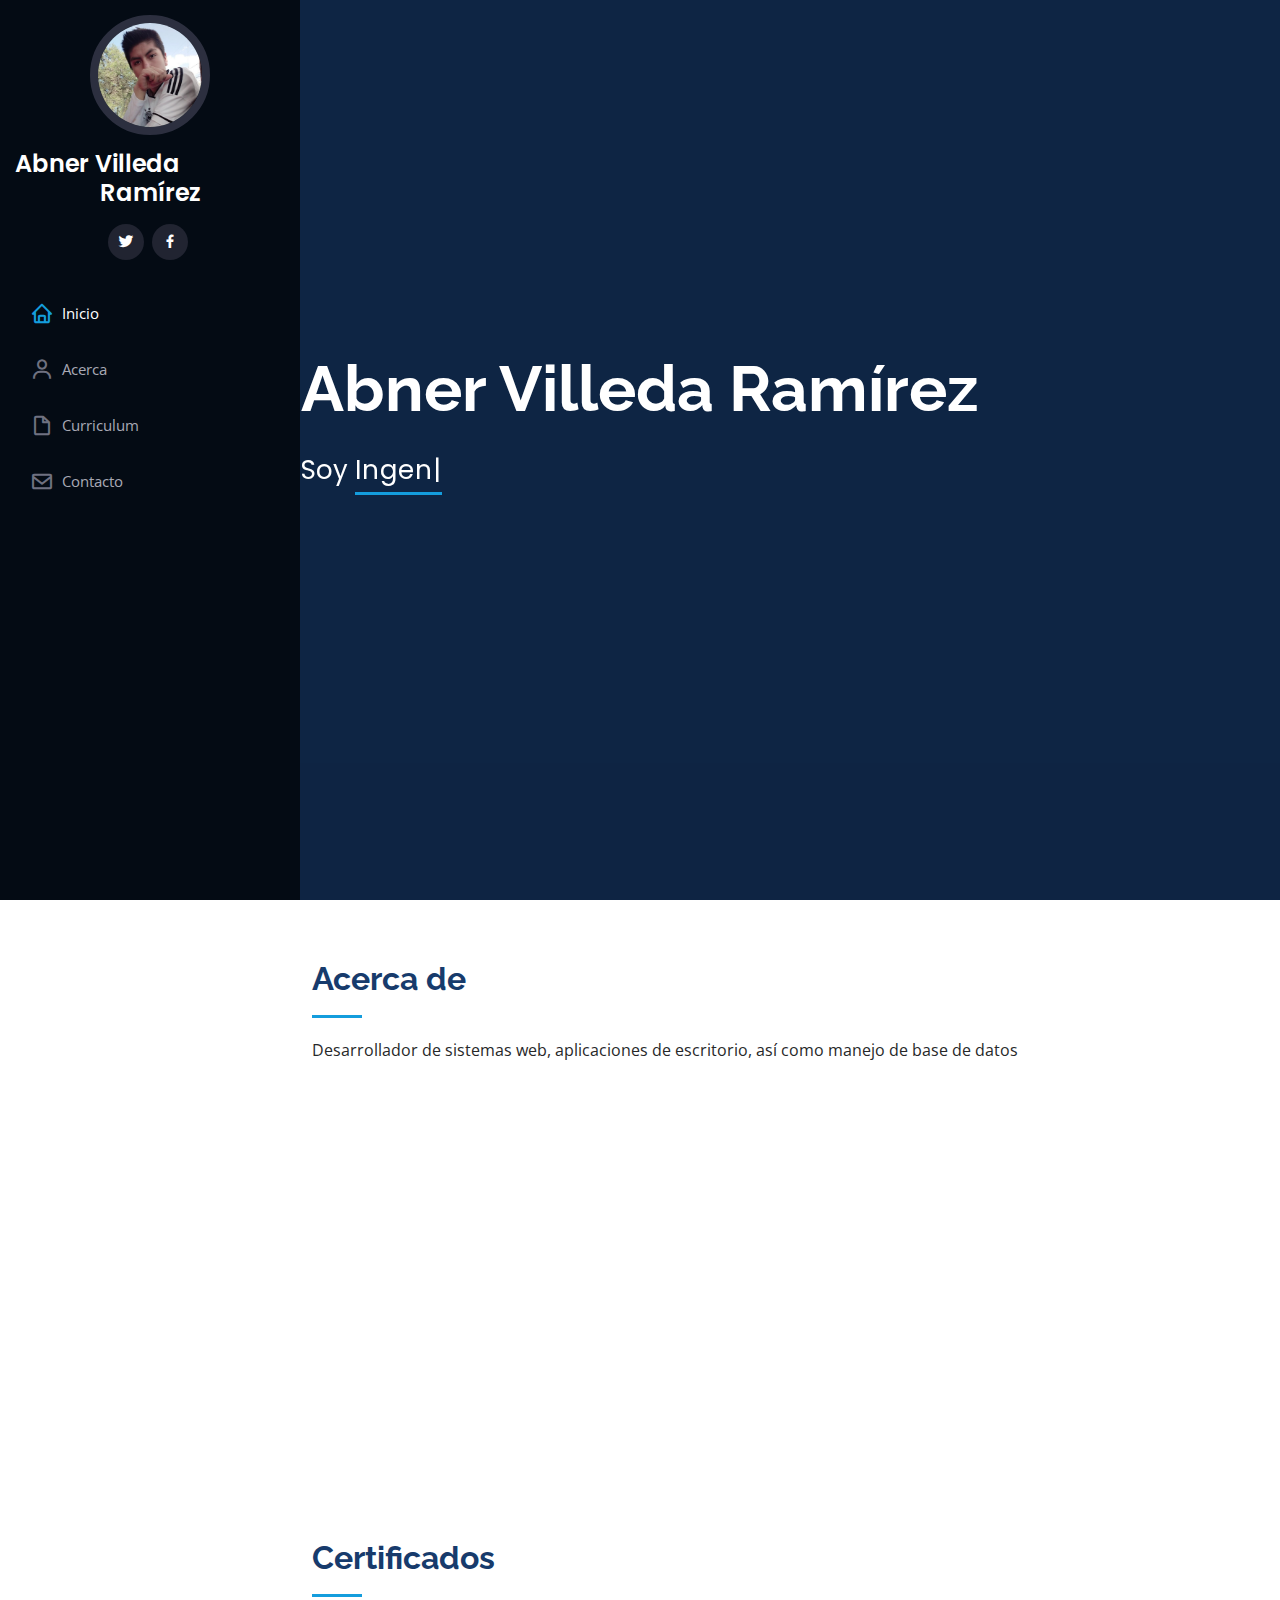
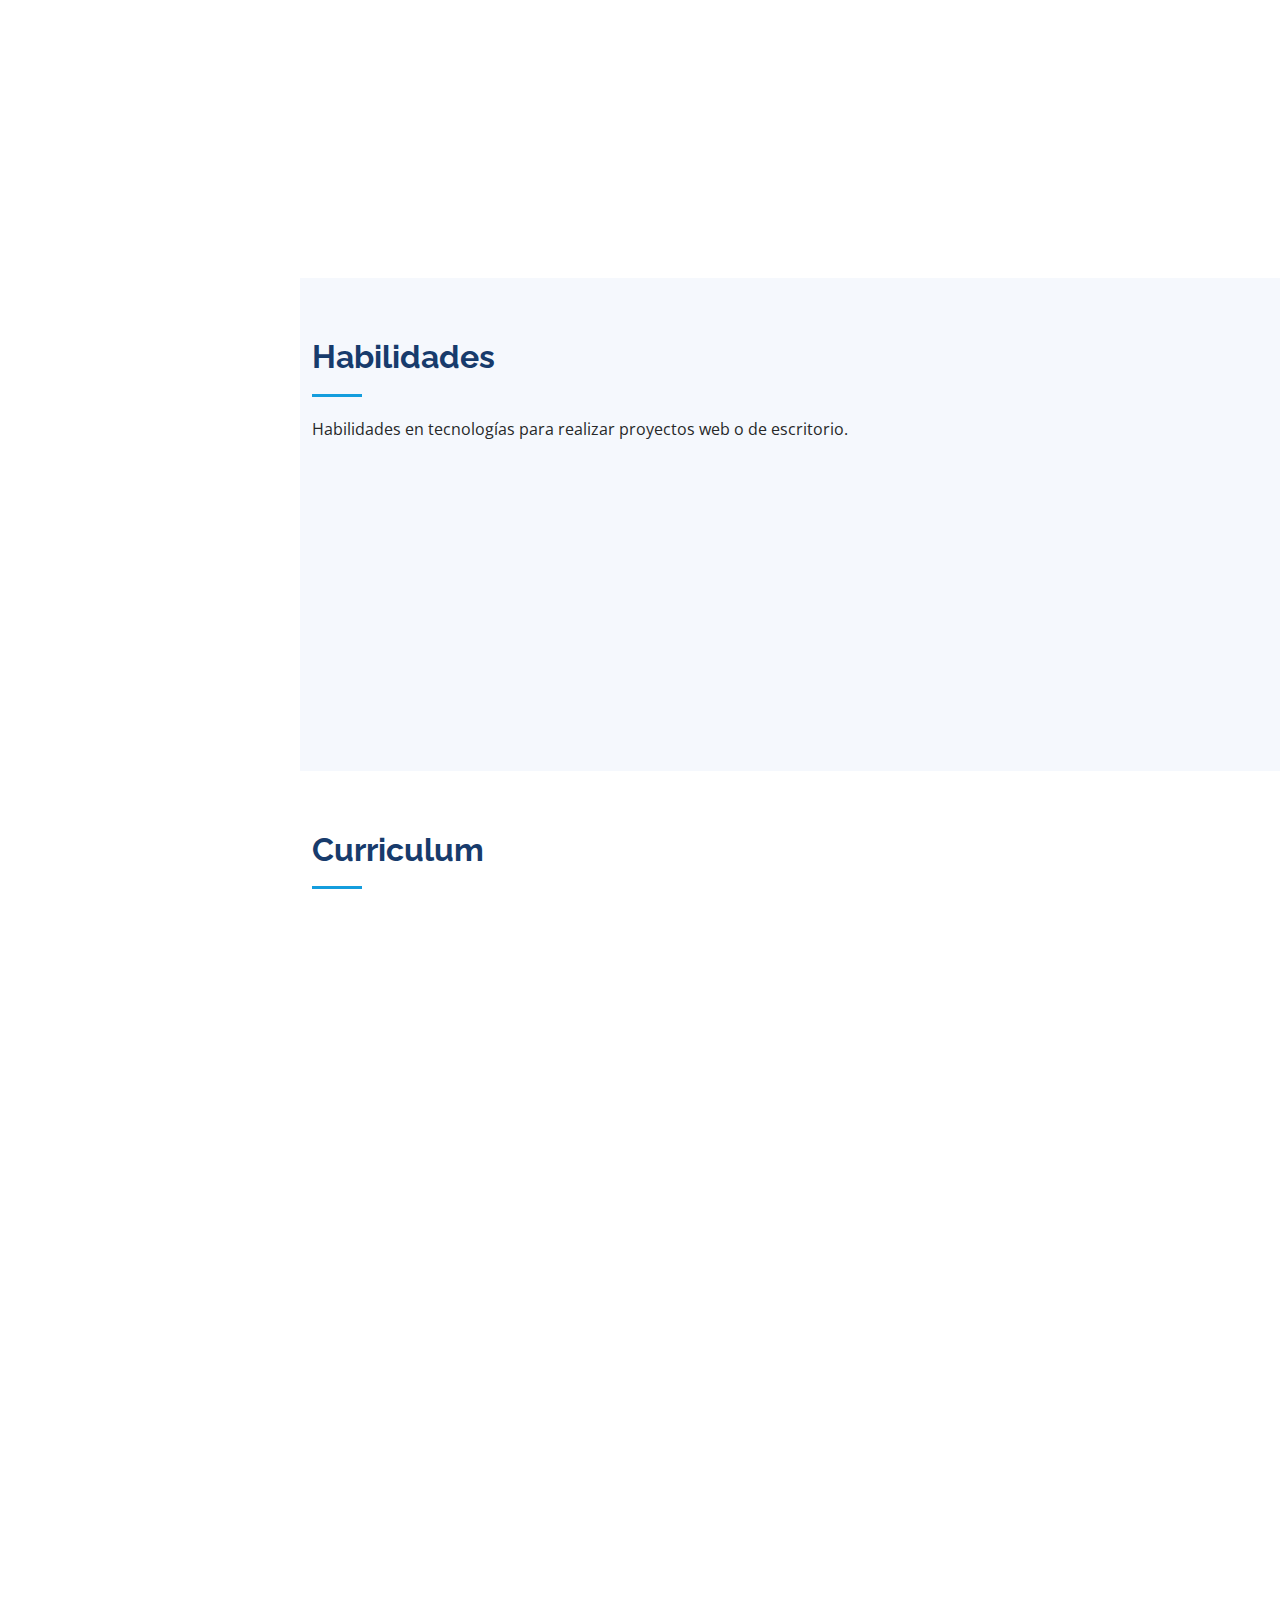
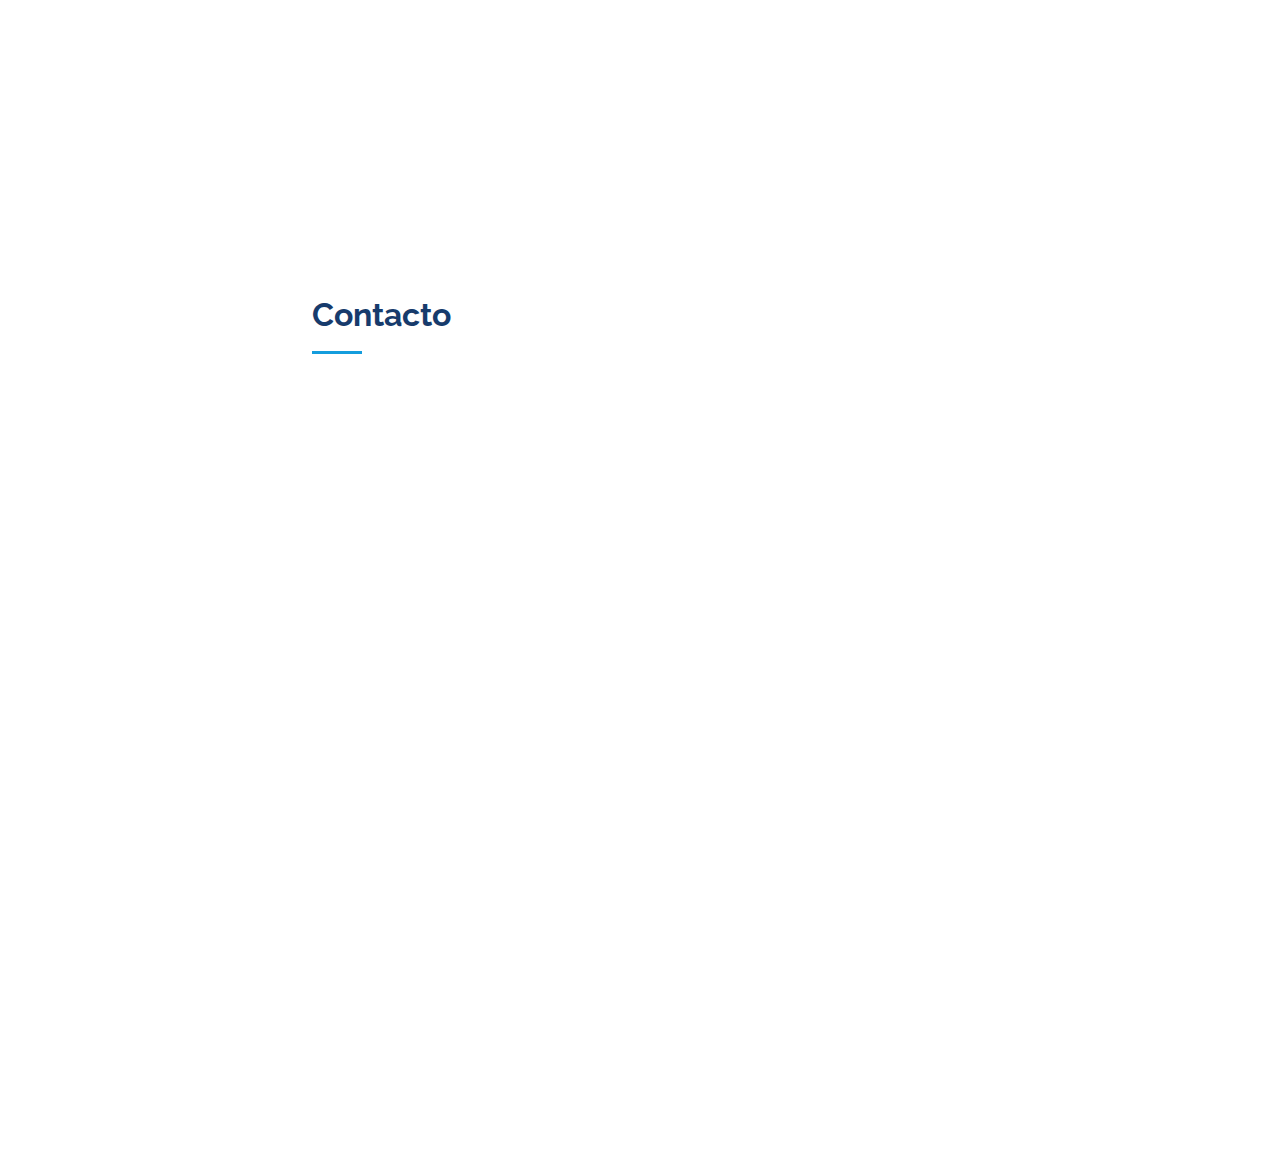
<file: index.html>
<!DOCTYPE html>
<html lang="en">

<head>
  <meta charset="utf-8">
  <meta content="width=device-width, initial-scale=1.0" name="viewport">

  <title>iPortfolio Bootstrap Template - Index</title>
  <meta content="" name="description">
  <meta content="" name="keywords">

  <!-- Favicons -->
  <link href="assets/img/favicon.png" rel="icon">
  <link href="assets/img/apple-touch-icon.png" rel="apple-touch-icon">

  <!-- Google Fonts -->
  <link href="https://fonts.googleapis.com/css?family=Open+Sans:300,300i,400,400i,600,600i,700,700i|Raleway:300,300i,400,400i,500,500i,600,600i,700,700i|Poppins:300,300i,400,400i,500,500i,600,600i,700,700i" rel="stylesheet">

  <!-- Vendor CSS Files -->
  <link href="assets/vendor/aos/aos.css" rel="stylesheet">
  <link href="assets/vendor/bootstrap/css/bootstrap.min.css" rel="stylesheet">
  <link href="assets/vendor/bootstrap-icons/bootstrap-icons.css" rel="stylesheet">
  <link href="assets/vendor/boxicons/css/boxicons.min.css" rel="stylesheet">
  <link href="assets/vendor/glightbox/css/glightbox.min.css" rel="stylesheet">
  <link href="assets/vendor/swiper/swiper-bundle.min.css" rel="stylesheet">

  <!-- Template Main CSS File -->
  <link href="assets/css/style.css" rel="stylesheet">

  <!-- =======================================================
  * Template Name: iPortfolio - v3.7.0
  * Template URL: https://bootstrapmade.com/iportfolio-bootstrap-portfolio-websites-template/
  * Author: BootstrapMade.com
  * License: https://bootstrapmade.com/license/
  ======================================================== -->
</head>

<body>

  <!-- ======= Mobile nav toggle button ======= -->
  <i class="bi bi-list mobile-nav-toggle d-xl-none"></i>

  <!-- ======= Header ======= -->
  <header id="header">
    <div class="d-flex flex-column">

      <div class="profile">
        <img src="assets/img/profile.webp" alt="" class="img-fluid rounded-circle">
        <h1 class="text-light"><a href="index.html">Abner Villeda Ram&iacute;rez</a></h1>
        <div class="social-links mt-3 text-center">
          <a href="https://twitter.com/ABNERVILLEDARA1" class="twitter"><i class="bx bxl-twitter"></i></a>
          <a href="https://www.facebook.com/abner.villeda.758/" class="facebook"><i class="bx bxl-facebook"></i></a>
         <!-- <a href="#" class="instagram"><i class="bx bxl-instagram"></i></a>
          <a href="#" class="google-plus"><i class="bx bxl-skype"></i></a>
          <a href="#" class="linkedin"><i class="bx bxl-linkedin"></i></a>-->
        </div>
      </div>

      <nav id="navbar" class="nav-menu navbar">
        <ul>
          <li><a href="#hero" class="nav-link scrollto active"><i class="bx bx-home"></i> <span>Inicio</span></a></li>
          <li><a href="#about" class="nav-link scrollto"><i class="bx bx-user"></i> <span>Acerca</span></a></li>
          <li><a href="#resume" class="nav-link scrollto"><i class="bx bx-file-blank"></i> <span>Curriculum</span></a></li>
       <!--   <li><a href="#portfolio" class="nav-link scrollto"><i class="bx bx-book-content"></i> <span>Portfolio</span></a></li>
          <li><a href="#services" class="nav-link scrollto"><i class="bx bx-server"></i> <span>Services</span></a></li> -->
          <li><a href="#contact" class="nav-link scrollto"><i class="bx bx-envelope"></i> <span>Contacto</span></a></li>
        </ul>
      </nav><!-- .nav-menu -->
    </div>
  </header><!-- End Header -->

  <!-- ======= Hero Section ======= -->
  <section id="hero" class="d-flex flex-column justify-content-center align-items-center">
    <div class="hero-container" data-aos="fade-in">
      <h1>Abner Villeda Ram&iacute;rez</h1>
      &nbsp;<p>Soy <span class="typed" data-typed-items="Ingeniero en Sistemas Computacionales"></span></p>
    </div>
  </section><!-- End Hero -->

  <main id="main">

    <!-- ======= About Section ======= -->
    <section id="about" class="about">
      <div class="container">

        <div class="section-title">
          <h2>Acerca de</h2>
          <p>Desarrollador de sistemas web, aplicaciones de escritorio, así como manejo de base de datos
            
          </p>
        </div>

        <div class="row">
          <div class="col-lg-4" data-aos="fade-right">
            <img src="assets/img/profile.webp" class="img-fluid" alt="">
          </div>
          <div class="col-lg-8 pt-4 pt-lg-0 content" data-aos="fade-left">
            <h3>Desarrollador App de Escritorio &amp; Desarrollador Web.</h3>
            <p class="fst-italic">
              <!--Lorem ipsum dolor sit amet, consectetur adipiscing elit, sed do eiusmod tempor incididunt ut labore et dolore
              magna aliqua. -->
            </p>
            <div class="row">
              <div class="col-lg-6">
                <ul>
                  <li><i class="bi bi-chevron-right"></i> <strong>D&iacute;a de Nacimiento:</strong> <span>22 de Septiembre 2000</span></li>
                  
                  <li><i class="bi bi-chevron-right"></i> <strong>Tel&eacute;fono:</strong> <span>771 241 1111</span></li>
                  <li><i class="bi bi-chevron-right"></i> <strong>Ciudad:</strong> <span>Atitalaquia, M&eacute;xico</span></li>
                </ul>
              </div>
              <div class="col-lg-6">
                <ul>
                  <li><i class="bi bi-chevron-right"></i> <strong>Age:</strong> <span>21</span></li>
                  <li><i class="bi bi-chevron-right"></i> <strong>Grado:</strong> <span>Ingenier&iacute;a en Sistemas Computacionales</span></li>
                  <li><i class="bi bi-chevron-right"></i> <strong>E-mail:</strong> <span>villedarmzabner@gmail.com</span></li>
                  <li><i class="bi bi-chevron-right"></i> <strong>Freelance:</strong> <span>Available</span></li>
                </ul>
              </div>
            </div>
            <p>
              Tambi&eacute;n cuento con especialidad en Ciencia de Datos, para aplicar ETL y aplicar estos datos representados 
              para los fines que convengan.
              <!--Officiis eligendi itaque labore et dolorum mollitia officiis optio vero. Quisquam sunt adipisci omnis et ut. Nulla accusantium dolor incidunt officia tempore. Et eius omnis.
              Cupiditate ut dicta maxime officiis quidem quia. Sed et consectetur qui quia repellendus itaque neque. Aliquid amet quidem ut quaerat cupiditate. Ab et eum qui repellendus omnis culpa magni laudantium dolores.-->
            </p>
          </div>
        </div>

      </div>
    </section><!-- End About Section -->

    <!-- ======= Facts Section ======= -->
    <section id="facts" class="facts">
      <div class="container">

        <div class="section-title">
          <h2>Certificados</h2>
          <p></p>
        </div>

        <div class="row no-gutters">

          <div class="col-lg-3 col-md-6 d-md-flex align-items-md-stretch" data-aos="fade-up" data-aos-delay="100">
            <div class="count-box">
              <i class="bi bi-journal-richtext"></i>
              
              <p><strong>CCNAv7: </strong> Introduction to Networks</p>
            </div>
          </div>

          <div class="col-lg-3 col-md-6 d-md-flex align-items-md-stretch" data-aos="fade-up" data-aos-delay="100">
            <div class="count-box">
              <i class="bi bi-journal-richtext"></i>
              
              <p><strong>CCNAv7: </strong> Switching, Routing, and Wireless Essentials</p>
            </div>
          </div>

          <div class="col-lg-3 col-md-6 d-md-flex align-items-md-stretch" data-aos="fade-up" data-aos-delay="100">
            <div class="count-box">
              <i class="bi bi-journal-richtext"></i>
              
              <p><strong>Cybersecurity Essentials</strong> </p>
            </div>
          </div>

          <div class="col-lg-3 col-md-6 d-md-flex align-items-md-stretch" data-aos="fade-up" data-aos-delay="100">
            <div class="count-box">
              <i class="bi bi-journal-richtext"></i>
              
              <p><strong>Diplomado Inteligencia de Negocios</strong> Capacítate para del empleo </p>
            </div>
          </div>

        </div>

      </div>
    </section><!-- End Facts Section -->

    <!-- ======= Skills Section ======= -->
    <section id="skills" class="skills section-bg">
      <div class="container">

        <div class="section-title">
          <h2>Habilidades</h2>
          <p>Habilidades en tecnologías para realizar proyectos web o de escritorio.</p>
        </div>

        <div class="row skills-content">

          <div class="col-lg-6" data-aos="fade-up">

            <div class="progress">
              <span class="skill">HTML <i class="val">70%</i></span>
              <div class="progress-bar-wrap">
                <div class="progress-bar" role="progressbar" aria-valuenow="70" aria-valuemin="0" aria-valuemax="100"></div>
              </div>
            </div>

            <div class="progress">
              <span class="skill">CSS <i class="val">50%</i></span>
              <div class="progress-bar-wrap">
                <div class="progress-bar" role="progressbar" aria-valuenow="50" aria-valuemin="0" aria-valuemax="100"></div>
              </div>
            </div>

            <div class="progress">
              <span class="skill">JavaScript <i class="val">45%</i></span>
              <div class="progress-bar-wrap">
                <div class="progress-bar" role="progressbar" aria-valuenow="45" aria-valuemin="0" aria-valuemax="100"></div>
              </div>
            </div>

            <div class="progress">
              <span class="skill">MySQL <i class="val">65%</i></span>
              <div class="progress-bar-wrap">
                <div class="progress-bar" role="progressbar" aria-valuenow="65" aria-valuemin="0" aria-valuemax="100"></div>
              </div>
            </div>

          </div>

          <div class="col-lg-6" data-aos="fade-up" data-aos-delay="100">

            <div class="progress">
              <span class="skill">PHP <i class="val">80%</i></span>
              <div class="progress-bar-wrap">
                <div class="progress-bar" role="progressbar" aria-valuenow="80" aria-valuemin="0" aria-valuemax="100"></div>
              </div>
            </div>

            <div class="progress">
              <span class="skill">Java <i class="val">80%</i></span>
              <div class="progress-bar-wrap">
                <div class="progress-bar" role="progressbar" aria-valuenow="90" aria-valuemin="0" aria-valuemax="100"></div>
              </div>
            </div>

            <div class="progress">
              <span class="skill">Python <i class="val">65%</i></span>
              <div class="progress-bar-wrap">
                <div class="progress-bar" role="progressbar" aria-valuenow="55" aria-valuemin="0" aria-valuemax="100"></div>
              </div>
            </div>

            <div class="progress">
              <span class="skill">C# <i class="val">45%</i></span>
              <div class="progress-bar-wrap">
                <div class="progress-bar" role="progressbar" aria-valuenow="45" aria-valuemin="0" aria-valuemax="100"></div>
              </div>
            </div>

          </div>


        </div>

      </div>
    </section><!-- End Skills Section -->

    <!-- ======= Resume Section ======= -->
    <section id="resume" class="resume">
      <div class="container">

        <div class="section-title">
          <h2>Curriculum</h2>
          <p></p>
        </div>

        <div class="row">
          <div class="col-lg-6" data-aos="fade-up">
            <h3 class="resume-title">Resumen</h3>
            <div class="resume-item pb-0">
              <h4>Abner Villeda Ramírez</h4>
              <p><em>Desarrollo de aplicaciones web din&aacute;micas y de escritorio, gestión en Dase de Datos
                 relacionales. Conocimiento en Pyhton, PHP, Java, HTML, CSS, JS, MySQL, as&iacute; como manejode bibliotecas y marcos populares
                como JQuery, AJAX y Bootstrap </em></p>
              <ul>
                <li>Calle Michelena 6, Atitalaquia, Hidalgo</li>
                <li>771 241 1111</li>
                <li>villedarmzabner@gmail.com</li>
              </ul>
            </div>

            <h3 class="resume-title">Educaci&oacute;n</h3>
            <div class="resume-item">
              <h4>Ingenier&iacute;a en Sistemas Computacionales</h4>
              <h5>2018 - 2022</h5>
              <p><em>Instituto Superior del Ocidente del Estado de Hidalgo, Mixquiahuala de Ju&aacute;rez, Hidalgo</em></p>
              <p>Aprendi&oacute; habilidades de programación, metodologías de trabajao para desarrollar proyectos
                Manejo de base de datos, conmutaci&oacute;n y enrutamiento de Redes.
              </p>
            </div>
            <div class="resume-item">
              <h4>T&eacute;cnico en programaci&oacute;n</h4>
              <h5>2010 - 2014</h5>
              <p><em>Centro de Estudios Tecno&oacute;gicos Industrial y de Servicios 26 "Fray Diego de Rodriguez" Atitalaquia, Hidalgo</em></p>
              <p>Aprendi&oacute; a dearrollar pregramas con el paradigma orientado a objetos, a diseñar bases de datos, y realizar paginas web estáticas  </p>
            </div>
          </div>
          <div class="col-lg-6" data-aos="fade-up" data-aos-delay="100">
            <h3 class="resume-title">Professional Experience</h3>
            <div class="resume-item">
              <h4>Desarrollo web - Proeval</h4>
              <h5>2021 </h5>
              <p><em>F&aacute;brica de software ITSOEH </em></p>
              <ul>
                <li>Desarrollo de GUI en HTML,CSS,JavaScript y Bootstrap</li>
                <li>Programación de back-end en PHP. </li>
                <li>Programaci&oacute;n as&iacute;ncrona de respuesta</li>
                <p>Aplicacion web para gestión, aplicación y evaluación de exámenes en varias modalidades
                  como cuestionarios, EGEL e Ingreso.
                </p>
              </ul>
            </div>
            <!--<div class="resume-item">
              <h4>Graphic design specialist</h4>
              <h5>2017 - 2018</h5>
              <p><em>Stepping Stone Advertising, New York, NY</em></p>
              <ul>
                <li>Developed numerous marketing programs (logos, brochures,infographics, presentations, and advertisements).</li>
                <li>Managed up to 5 projects or tasks at a given time while under pressure</li>
                <li>Recommended and consulted with clients on the most appropriate graphic design</li>
                <li>Created 4+ design presentations and proposals a month for clients and account managers</li>
              </ul>
            </div>-->
          </div>
        </div>

      </div>
    </section><!-- End Resume Section -->

    <!-- ======= Portfolio Section ======= 
    <section id="portfolio" class="portfolio section-bg">
      <div class="container">

        <div class="section-title">
          <h2>Portfolio</h2>
          <p>Magnam dolores commodi suscipit. Necessitatibus eius consequatur ex aliquid fuga eum quidem. Sit sint consectetur velit. Quisquam quos quisquam cupiditate. Et nemo qui impedit suscipit alias ea. Quia fugiat sit in iste officiis commodi quidem hic quas.</p>
        </div>

        <div class="row" data-aos="fade-up">
          <div class="col-lg-12 d-flex justify-content-center">
            <ul id="portfolio-flters">
              <li data-filter="*" class="filter-active">All</li>
              <li data-filter=".filter-app">App</li>
              <li data-filter=".filter-card">Card</li>
              <li data-filter=".filter-web">Web</li>
            </ul>
          </div>
        </div>

        <div class="row portfolio-container" data-aos="fade-up" data-aos-delay="100">

          <div class="col-lg-4 col-md-6 portfolio-item filter-app">
            <div class="portfolio-wrap">
              <img src="assets/img/portfolio/portfolio-1.jpg" class="img-fluid" alt="">
              <div class="portfolio-links">
                <a href="assets/img/portfolio/portfolio-1.jpg" data-gallery="portfolioGallery" class="portfolio-lightbox" title="App 1"><i class="bx bx-plus"></i></a>
                <a href="portfolio-details.html" title="More Details"><i class="bx bx-link"></i></a>
              </div>
            </div>
          </div>

          <div class="col-lg-4 col-md-6 portfolio-item filter-web">
            <div class="portfolio-wrap">
              <img src="assets/img/portfolio/portfolio-2.jpg" class="img-fluid" alt="">
              <div class="portfolio-links">
                <a href="assets/img/portfolio/portfolio-2.jpg" data-gallery="portfolioGallery" class="portfolio-lightbox" title="Web 3"><i class="bx bx-plus"></i></a>
                <a href="portfolio-details.html" title="More Details"><i class="bx bx-link"></i></a>
              </div>
            </div>
          </div>

          <div class="col-lg-4 col-md-6 portfolio-item filter-app">
            <div class="portfolio-wrap">
              <img src="assets/img/portfolio/portfolio-3.jpg" class="img-fluid" alt="">
              <div class="portfolio-links">
                <a href="assets/img/portfolio/portfolio-3.jpg" data-gallery="portfolioGallery" class="portfolio-lightbox" title="App 2"><i class="bx bx-plus"></i></a>
                <a href="portfolio-details.html" title="More Details"><i class="bx bx-link"></i></a>
              </div>
            </div>
          </div>

          <div class="col-lg-4 col-md-6 portfolio-item filter-card">
            <div class="portfolio-wrap">
              <img src="assets/img/portfolio/portfolio-4.jpg" class="img-fluid" alt="">
              <div class="portfolio-links">
                <a href="assets/img/portfolio/portfolio-4.jpg" data-gallery="portfolioGallery" class="portfolio-lightbox" title="Card 2"><i class="bx bx-plus"></i></a>
                <a href="portfolio-details.html" title="More Details"><i class="bx bx-link"></i></a>
              </div>
            </div>
          </div>

          <div class="col-lg-4 col-md-6 portfolio-item filter-web">
            <div class="portfolio-wrap">
              <img src="assets/img/portfolio/portfolio-5.jpg" class="img-fluid" alt="">
              <div class="portfolio-links">
                <a href="assets/img/portfolio/portfolio-5.jpg" data-gallery="portfolioGallery" class="portfolio-lightbox" title="Web 2"><i class="bx bx-plus"></i></a>
                <a href="portfolio-details.html" title="More Details"><i class="bx bx-link"></i></a>
              </div>
            </div>
          </div>

          <div class="col-lg-4 col-md-6 portfolio-item filter-app">
            <div class="portfolio-wrap">
              <img src="assets/img/portfolio/portfolio-6.jpg" class="img-fluid" alt="">
              <div class="portfolio-links">
                <a href="assets/img/portfolio/portfolio-6.jpg" data-gallery="portfolioGallery" class="portfolio-lightbox" title="App 3"><i class="bx bx-plus"></i></a>
                <a href="portfolio-details.html" title="More Details"><i class="bx bx-link"></i></a>
              </div>
            </div>
          </div>

          <div class="col-lg-4 col-md-6 portfolio-item filter-card">
            <div class="portfolio-wrap">
              <img src="assets/img/portfolio/portfolio-7.jpg" class="img-fluid" alt="">
              <div class="portfolio-links">
                <a href="assets/img/portfolio/portfolio-7.jpg" data-gallery="portfolioGallery" class="portfolio-lightbox" title="Card 1"><i class="bx bx-plus"></i></a>
                <a href="portfolio-details.html" title="More Details"><i class="bx bx-link"></i></a>
              </div>
            </div>
          </div>

          <div class="col-lg-4 col-md-6 portfolio-item filter-card">
            <div class="portfolio-wrap">
              <img src="assets/img/portfolio/portfolio-8.jpg" class="img-fluid" alt="">
              <div class="portfolio-links">
                <a href="assets/img/portfolio/portfolio-8.jpg" data-gallery="portfolioGallery" class="portfolio-lightbox" title="Card 3"><i class="bx bx-plus"></i></a>
                <a href="portfolio-details.html" title="More Details"><i class="bx bx-link"></i></a>
              </div>
            </div>
          </div>

          <div class="col-lg-4 col-md-6 portfolio-item filter-web">
            <div class="portfolio-wrap">
              <img src="assets/img/portfolio/portfolio-9.jpg" class="img-fluid" alt="">
              <div class="portfolio-links">
                <a href="assets/img/portfolio/portfolio-9.jpg" data-gallery="portfolioGallery" class="portfolio-lightbox" title="Web 3"><i class="bx bx-plus"></i></a>
                <a href="portfolio-details.html" title="More Details"><i class="bx bx-link"></i></a>
              </div>
            </div>
          </div>

        </div>

      </div>
    </section><!-- End Portfolio Section -->

    <!-- ======= Services Section ======= -
    <section id="services" class="services">
      <div class="container">

        <div class="section-title">
          <h2>Services</h2>
          <p>Magnam dolores commodi suscipit. Necessitatibus eius consequatur ex aliquid fuga eum quidem. Sit sint consectetur velit. Quisquam quos quisquam cupiditate. Et nemo qui impedit suscipit alias ea. Quia fugiat sit in iste officiis commodi quidem hic quas.</p>
        </div>

        <div class="row">
          <div class="col-lg-4 col-md-6 icon-box" data-aos="fade-up">
            <div class="icon"><i class="bi bi-briefcase"></i></div>
            <h4 class="title"><a href="">Lorem Ipsum</a></h4>
            <p class="description">Voluptatum deleniti atque corrupti quos dolores et quas molestias excepturi sint occaecati cupiditate non provident</p>
          </div>
          <div class="col-lg-4 col-md-6 icon-box" data-aos="fade-up" data-aos-delay="100">
            <div class="icon"><i class="bi bi-card-checklist"></i></div>
            <h4 class="title"><a href="">Dolor Sitema</a></h4>
            <p class="description">Minim veniam, quis nostrud exercitation ullamco laboris nisi ut aliquip ex ea commodo consequat tarad limino ata</p>
          </div>
          <div class="col-lg-4 col-md-6 icon-box" data-aos="fade-up" data-aos-delay="200">
            <div class="icon"><i class="bi bi-bar-chart"></i></div>
            <h4 class="title"><a href="">Sed ut perspiciatis</a></h4>
            <p class="description">Duis aute irure dolor in reprehenderit in voluptate velit esse cillum dolore eu fugiat nulla pariatur</p>
          </div>
          <div class="col-lg-4 col-md-6 icon-box" data-aos="fade-up" data-aos-delay="300">
            <div class="icon"><i class="bi bi-binoculars"></i></div>
            <h4 class="title"><a href="">Magni Dolores</a></h4>
            <p class="description">Excepteur sint occaecat cupidatat non proident, sunt in culpa qui officia deserunt mollit anim id est laborum</p>
          </div>
          <div class="col-lg-4 col-md-6 icon-box" data-aos="fade-up" data-aos-delay="400">
            <div class="icon"><i class="bi bi-brightness-high"></i></div>
            <h4 class="title"><a href="">Nemo Enim</a></h4>
            <p class="description">At vero eos et accusamus et iusto odio dignissimos ducimus qui blanditiis praesentium voluptatum deleniti atque</p>
          </div>
          <div class="col-lg-4 col-md-6 icon-box" data-aos="fade-up" data-aos-delay="500">
            <div class="icon"><i class="bi bi-calendar4-week"></i></div>
            <h4 class="title"><a href="">Eiusmod Tempor</a></h4>
            <p class="description">Et harum quidem rerum facilis est et expedita distinctio. Nam libero tempore, cum soluta nobis est eligendi</p>
          </div>
        </div>

      </div>
    </section><!-- End Services Section -->

    <!-- ======= Testimonials Section ======= 
    <section id="testimonials" class="testimonials section-bg">
      <div class="container">

        <div class="section-title">
          <h2>Testimonials</h2>
          <p>Magnam dolores commodi suscipit. Necessitatibus eius consequatur ex aliquid fuga eum quidem. Sit sint consectetur velit. Quisquam quos quisquam cupiditate. Et nemo qui impedit suscipit alias ea. Quia fugiat sit in iste officiis commodi quidem hic quas.</p>
        </div>

        <div class="testimonials-slider swiper" data-aos="fade-up" data-aos-delay="100">
          <div class="swiper-wrapper">

            <div class="swiper-slide">
              <div class="testimonial-item" data-aos="fade-up">
                <p>
                  <i class="bx bxs-quote-alt-left quote-icon-left"></i>
                  Proin iaculis purus consequat sem cure digni ssim donec porttitora entum suscipit rhoncus. Accusantium quam, ultricies eget id, aliquam eget nibh et. Maecen aliquam, risus at semper.
                  <i class="bx bxs-quote-alt-right quote-icon-right"></i>
                </p>
                <img src="assets/img/testimonials/testimonials-1.jpg" class="testimonial-img" alt="">
                <h3>Saul Goodman</h3>
                <h4>Ceo &amp; Founder</h4>
              </div>
            </div><!-- End testimonial item -->
<!--
            <div class="swiper-slide">
              <div class="testimonial-item" data-aos="fade-up" data-aos-delay="100">
                <p>
                  <i class="bx bxs-quote-alt-left quote-icon-left"></i>
                  Export tempor illum tamen malis malis eram quae irure esse labore quem cillum quid cillum eram malis quorum velit fore eram velit sunt aliqua noster fugiat irure amet legam anim culpa.
                  <i class="bx bxs-quote-alt-right quote-icon-right"></i>
                </p>
                <img src="assets/img/testimonials/testimonials-2.jpg" class="testimonial-img" alt="">
                <h3>Sara Wilsson</h3>
                <h4>Designer</h4>
              </div>
            </div><!-- End testimonial item -->
<!--
            <div class="swiper-slide">
              <div class="testimonial-item" data-aos="fade-up" data-aos-delay="200">
                <p>
                  <i class="bx bxs-quote-alt-left quote-icon-left"></i>
                  Enim nisi quem export duis labore cillum quae magna enim sint quorum nulla quem veniam duis minim tempor labore quem eram duis noster aute amet eram fore quis sint minim.
                  <i class="bx bxs-quote-alt-right quote-icon-right"></i>
                </p>
                <img src="assets/img/testimonials/testimonials-3.jpg" class="testimonial-img" alt="">
                <h3>Jena Karlis</h3>
                <h4>Store Owner</h4>
              </div>
            </div><!-- End testimonial item -->
<!--
            <div class="swiper-slide">
              <div class="testimonial-item" data-aos="fade-up" data-aos-delay="300">
                <p>
                  <i class="bx bxs-quote-alt-left quote-icon-left"></i>
                  Fugiat enim eram quae cillum dolore dolor amet nulla culpa multos export minim fugiat minim velit minim dolor enim duis veniam ipsum anim magna sunt elit fore quem dolore labore illum veniam.
                  <i class="bx bxs-quote-alt-right quote-icon-right"></i>
                </p>
                <img src="assets/img/testimonials/testimonials-4.jpg" class="testimonial-img" alt="">
                <h3>Matt Brandon</h3>
                <h4>Freelancer</h4>
              </div>
            </div><!-- End testimonial item -->
<!--
            <div class="swiper-slide">
              <div class="testimonial-item" data-aos="fade-up" data-aos-delay="400">
                <p>
                  <i class="bx bxs-quote-alt-left quote-icon-left"></i>
                  Quis quorum aliqua sint quem legam fore sunt eram irure aliqua veniam tempor noster veniam enim culpa labore duis sunt culpa nulla illum cillum fugiat legam esse veniam culpa fore nisi cillum quid.
                  <i class="bx bxs-quote-alt-right quote-icon-right"></i>
                </p>
                <img src="assets/img/testimonials/testimonials-5.jpg" class="testimonial-img" alt="">
                <h3>John Larson</h3>
                <h4>Entrepreneur</h4>
              </div>
            </div><!-- End testimonial item -->
<!--
          </div>
          <div class="swiper-pagination"></div>
        </div>

      </div>
    </section><!-- End Testimonials Section -->

    <!-- ======= Contact Section ======= -->
    <section id="contact" class="contact">
      <div class="container">

        <div class="section-title">
          <h2>Contacto</h2>
          <p></p>
        </div>

        <div class="row" data-aos="fade-in">

          <div class="col-lg-5 d-flex align-items-stretch">
            <div class="info">
              <div class="address">
                <i class="bi bi-geo-alt"></i>
                <h4>Ubicación:</h4>
                <p>Calle Michelena 6, El Cardonal, Atitalaquia, HGO</p>
              </div>

              <div class="email">
                <i class="bi bi-envelope"></i>
                <h4>Email:</h4>
                <p>villedarmzabner@gmail.com</p>
              </div>

              <div class="phone">
                <i class="bi bi-phone"></i>
                <h4>Teléfono:</h4>
                <p>771 241 1111</p>
              </div>

              <iframe src="https://www.google.com/maps/embed?pb=!1m18!1m12!1m3!1d3747.8429062503997!2d-99.23098698558913!3d20.057021725615346!2m3!1f0!2f0!3f0!3m2!1i1024!2i768!4f13.1!3m3!1m2!1s0x0%3A0x2f4849fc461611ba!2zMjDCsDAzJzI1LjMiTiA5OcKwMTMnNDMuNyJX!5e0!3m2!1ses-419!2smx!4v1643317171469!5m2!1ses-419!2smx" frameborder="0" style="border:0; width: 100%; height: 290px;" allowfullscreen></iframe>
            </div>

          </div>

          <div class="col-lg-7 mt-5 mt-lg-0 d-flex align-items-stretch">
            <form action="forms/contact.php" method="post" role="form" class="php-email-form">
              <div class="row">
                <div class="form-group col-md-6">
                  <label for="name">Your Name</label>
                  <input type="text" name="name" class="form-control" id="name" required>
                </div>
                <div class="form-group col-md-6">
                  <label for="name">Your Email</label>
                  <input type="email" class="form-control" name="email" id="email" required>
                </div>
              </div>
              <div class="form-group">
                <label for="name">Subject</label>
                <input type="text" class="form-control" name="subject" id="subject" required>
              </div>
              <div class="form-group">
                <label for="name">Message</label>
                <textarea class="form-control" name="message" rows="10" required></textarea>
              </div>
              <div class="my-3">
                <div class="loading">Loading</div>
                <div class="error-message"></div>
                <div class="sent-message">Your message has been sent. Thank you!</div>
              </div>
              <div class="text-center"><button type="submit">Send Message</button></div>
            </form>
          </div>

        </div>

      </div>
    </section><!-- End Contact Section -->

  </main><!-- End #main -->

  <!-- ======= Footer ======= -->
  <footer id="footer">
    <div class="container">
      <div class="copyright">
       <!-- &copy; Copyright <strong><span>iPortfolio</span></strong> -->
      </div>
      <div class="credits">
        <!-- All the links in the footer should remain intact. -->
        <!-- You can delete the links only if you purchased the pro version. -->
        <!-- Licensing information: https://bootstrapmade.com/license/ -->
        <!-- Purchase the pro version with working PHP/AJAX contact form: https://bootstrapmade.com/iportfolio-bootstrap-portfolio-websites-template/ -->
       <!-- Designed by <a href="https://bootstrapmade.com/">BootstrapMade</a> -->
      </div>
    </div>
  </footer><!-- End  Footer -->

  <a href="#" class="back-to-top d-flex align-items-center justify-content-center"><i class="bi bi-arrow-up-short"></i></a>

  <!-- Vendor JS Files -->
  <script src="assets/vendor/purecounter/purecounter.js"></script>
  <script src="assets/vendor/aos/aos.js"></script>
  <script src="assets/vendor/bootstrap/js/bootstrap.bundle.min.js"></script>
  <script src="assets/vendor/glightbox/js/glightbox.min.js"></script>
  <script src="assets/vendor/isotope-layout/isotope.pkgd.min.js"></script>
  <script src="assets/vendor/swiper/swiper-bundle.min.js"></script>
  <script src="assets/vendor/typed.js/typed.min.js"></script>
  <script src="assets/vendor/waypoints/noframework.waypoints.js"></script>
  <script src="assets/vendor/php-email-form/validate.js"></script>

  <!-- Template Main JS File -->
  <script src="assets/js/main.js"></script>

</body>

</html>
</file>
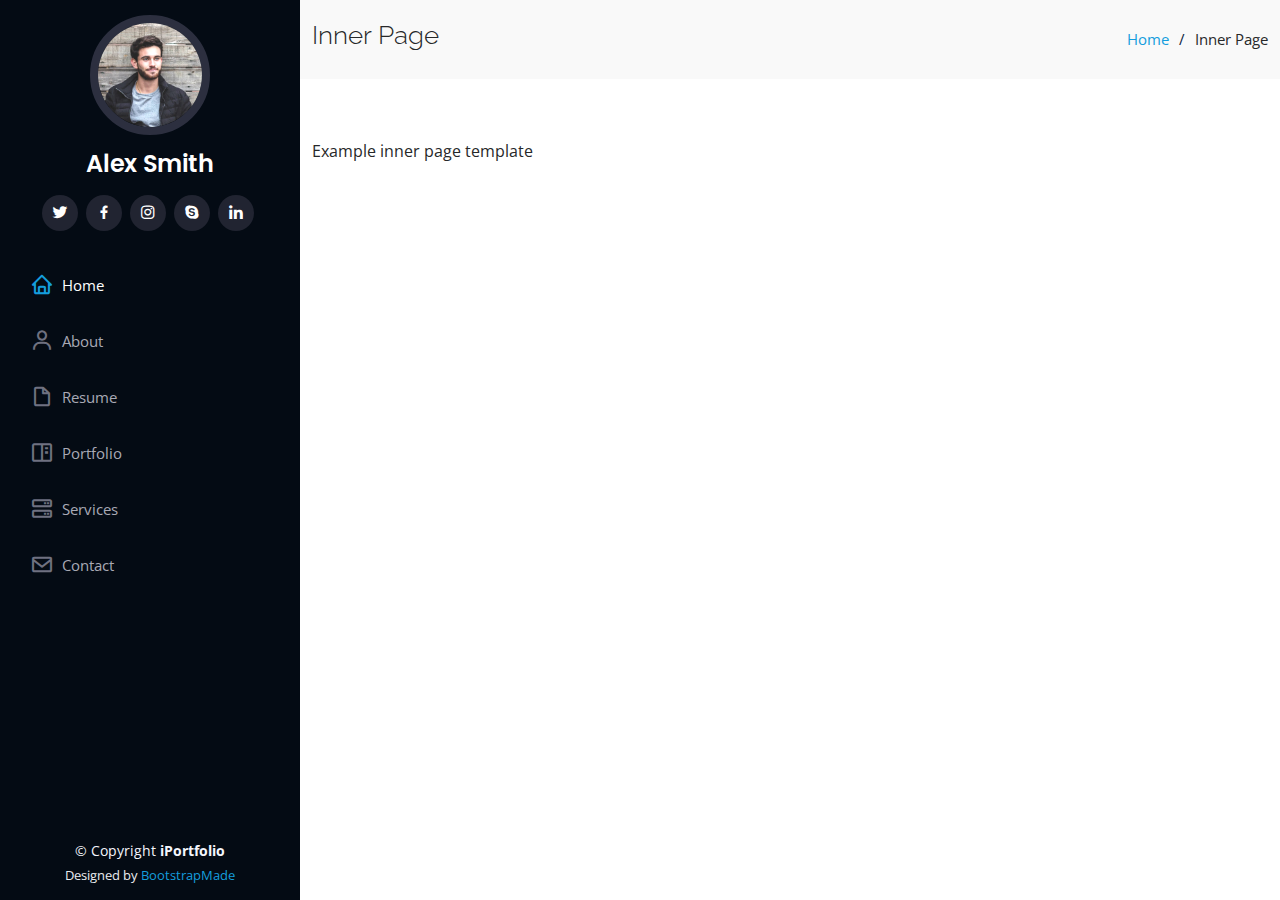
<file: inner-page.html>
<!DOCTYPE html>
<html lang="en">

<head>
  <meta charset="utf-8">
  <meta content="width=device-width, initial-scale=1.0" name="viewport">

  <title>Inner Page - iPortfolio Bootstrap Template</title>
  <meta content="" name="description">
  <meta content="" name="keywords">

  <!-- Favicons -->
  <link href="assets/img/favicon.png" rel="icon">
  <link href="assets/img/apple-touch-icon.png" rel="apple-touch-icon">

  <!-- Google Fonts -->
  <link href="https://fonts.googleapis.com/css?family=Open+Sans:300,300i,400,400i,600,600i,700,700i|Raleway:300,300i,400,400i,500,500i,600,600i,700,700i|Poppins:300,300i,400,400i,500,500i,600,600i,700,700i" rel="stylesheet">

  <!-- Vendor CSS Files -->
  <link href="assets/vendor/aos/aos.css" rel="stylesheet">
  <link href="assets/vendor/bootstrap/css/bootstrap.min.css" rel="stylesheet">
  <link href="assets/vendor/bootstrap-icons/bootstrap-icons.css" rel="stylesheet">
  <link href="assets/vendor/boxicons/css/boxicons.min.css" rel="stylesheet">
  <link href="assets/vendor/glightbox/css/glightbox.min.css" rel="stylesheet">
  <link href="assets/vendor/swiper/swiper-bundle.min.css" rel="stylesheet">

  <!-- Template Main CSS File -->
  <link href="assets/css/style.css" rel="stylesheet">

  <!-- =======================================================
  * Template Name: iPortfolio - v3.7.0
  * Template URL: https://bootstrapmade.com/iportfolio-bootstrap-portfolio-websites-template/
  * Author: BootstrapMade.com
  * License: https://bootstrapmade.com/license/
  ======================================================== -->
</head>

<body>

  <!-- ======= Mobile nav toggle button ======= -->
  <i class="bi bi-list mobile-nav-toggle d-xl-none"></i>

  <!-- ======= Header ======= -->
  <header id="header">
    <div class="d-flex flex-column">

      <div class="profile">
        <img src="assets/img/profile-img.jpg" alt="" class="img-fluid rounded-circle">
        <h1 class="text-light"><a href="index.html">Alex Smith</a></h1>
        <div class="social-links mt-3 text-center">
          <a href="#" class="twitter"><i class="bx bxl-twitter"></i></a>
          <a href="#" class="facebook"><i class="bx bxl-facebook"></i></a>
          <a href="#" class="instagram"><i class="bx bxl-instagram"></i></a>
          <a href="#" class="google-plus"><i class="bx bxl-skype"></i></a>
          <a href="#" class="linkedin"><i class="bx bxl-linkedin"></i></a>
        </div>
      </div>

      <nav id="navbar" class="nav-menu navbar">
        <ul>
          <li><a href="#hero" class="nav-link scrollto active"><i class="bx bx-home"></i> <span>Home</span></a></li>
          <li><a href="#about" class="nav-link scrollto"><i class="bx bx-user"></i> <span>About</span></a></li>
          <li><a href="#resume" class="nav-link scrollto"><i class="bx bx-file-blank"></i> <span>Resume</span></a></li>
          <li><a href="#portfolio" class="nav-link scrollto"><i class="bx bx-book-content"></i> <span>Portfolio</span></a></li>
          <li><a href="#services" class="nav-link scrollto"><i class="bx bx-server"></i> <span>Services</span></a></li>
          <li><a href="#contact" class="nav-link scrollto"><i class="bx bx-envelope"></i> <span>Contact</span></a></li>
        </ul>
      </nav><!-- .nav-menu -->
    </div>
  </header><!-- End Header -->

  <main id="main">

    <!-- ======= Breadcrumbs ======= -->
    <section class="breadcrumbs">
      <div class="container">

        <div class="d-flex justify-content-between align-items-center">
          <h2>Inner Page</h2>
          <ol>
            <li><a href="index.html">Home</a></li>
            <li>Inner Page</li>
          </ol>
        </div>

      </div>
    </section><!-- End Breadcrumbs -->

    <section class="inner-page">
      <div class="container">
        <p>
          Example inner page template
        </p>
      </div>
    </section>

  </main><!-- End #main -->

  <!-- ======= Footer ======= -->
  <footer id="footer">
    <div class="container">
      <div class="copyright">
        &copy; Copyright <strong><span>iPortfolio</span></strong>
      </div>
      <div class="credits">
        <!-- All the links in the footer should remain intact. -->
        <!-- You can delete the links only if you purchased the pro version. -->
        <!-- Licensing information: https://bootstrapmade.com/license/ -->
        <!-- Purchase the pro version with working PHP/AJAX contact form: https://bootstrapmade.com/iportfolio-bootstrap-portfolio-websites-template/ -->
        Designed by <a href="https://bootstrapmade.com/">BootstrapMade</a>
      </div>
    </div>
  </footer><!-- End  Footer -->

  <a href="#" class="back-to-top d-flex align-items-center justify-content-center"><i class="bi bi-arrow-up-short"></i></a>

  <!-- Vendor JS Files -->
  <script src="assets/vendor/purecounter/purecounter.js"></script>
  <script src="assets/vendor/aos/aos.js"></script>
  <script src="assets/vendor/bootstrap/js/bootstrap.bundle.min.js"></script>
  <script src="assets/vendor/glightbox/js/glightbox.min.js"></script>
  <script src="assets/vendor/isotope-layout/isotope.pkgd.min.js"></script>
  <script src="assets/vendor/swiper/swiper-bundle.min.js"></script>
  <script src="assets/vendor/typed.js/typed.min.js"></script>
  <script src="assets/vendor/waypoints/noframework.waypoints.js"></script>
  <script src="assets/vendor/php-email-form/validate.js"></script>

  <!-- Template Main JS File -->
  <script src="assets/js/main.js"></script>

</body>

</html>
</file>
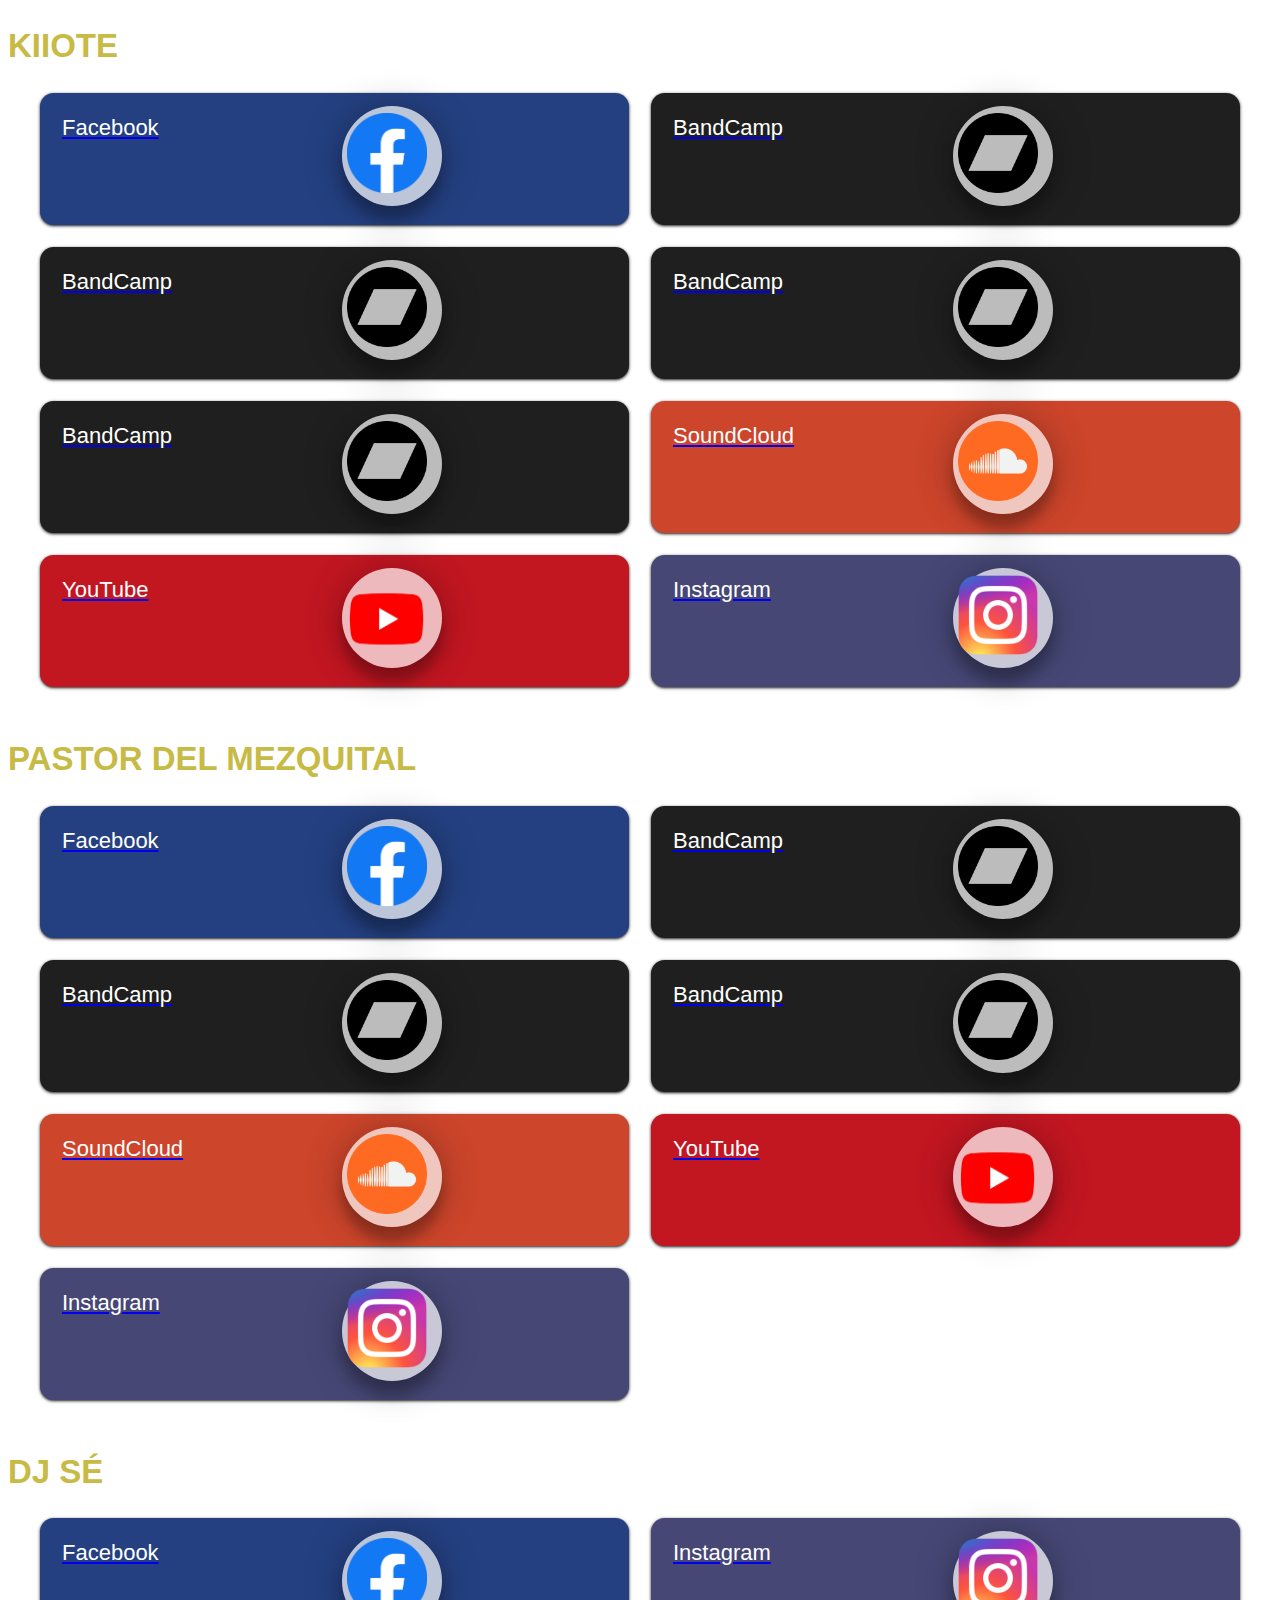
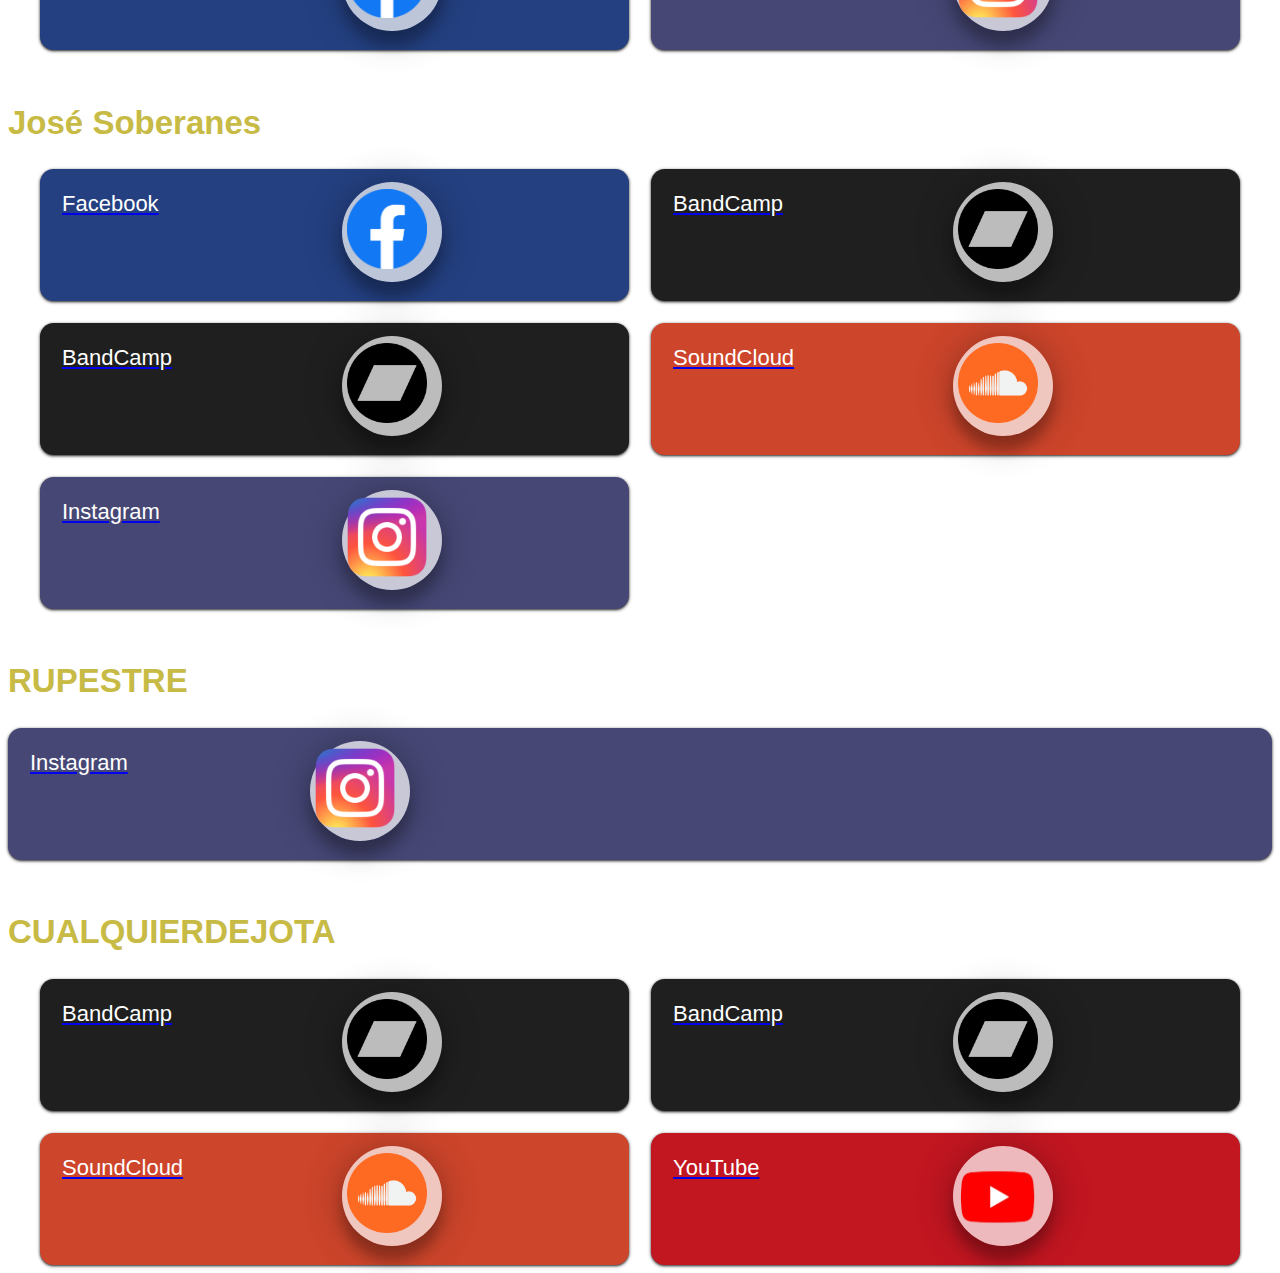
<file: frentepul/source/contact.html>
<!DOCTYPE html>
<html lang="en" >
<head>
  <meta charset="UTF-8">
  <title>CodePen - Testing</title>
  <link rel="stylesheet" href="../css/contact.css">

</head>
<body>
<!-- partial:index.partial.html -->
<div>
    <h2>KIIOTE</h2>
    <div class="cards">
        <a href="https://m.facebook.com/kiotefmj/?tsid=0.5821194103344274&source=result" target="_blank">
            <div class="card blue">
                Facebook
                <div class="circle">
                    <img src="../img/social/facebook.png" alt="Facebook" border="0">
                </div>
            </div>
        </a>
        <a href="https://novafundrecordings.bandcamp.com/album/resina" target="_blank">
            <div class="card">
                BandCamp
                <div class="circle">
                    <img src="../img/social/bandcamp.png" alt="Facebook-Work" border="0">
                </div>
            </div>
        </a>
        <a href="https://voragine-sadrecords.bandcamp.com/album/arando" target="_blank">
            <div class="card">
                BandCamp
                <div class="circle">
                    <img src="../img/social/bandcamp.png" alt="Facebook-Work" border="0">
                </div>
            </div>
        </a>
        <a href="https://weonlyshare.bandcamp.com/track/kiiote-ser" target="_blank">
            <div class="card">
                BandCamp
                <div class="circle">
                    <img src="../img/social/bandcamp.png" alt="Facebook-Work" border="0">
                </div>
            </div>
        </a>
        <a href="https://work-84334467.facebook.com/" target="_blank">
            <div class="card">
                BandCamp
                <div class="circle">
                    <img src="../img/social/bandcamp.png" alt="Facebook-Work" border="0">
                </div>
            </div>
        </a>
        <a href="https://soundcloud.app.goo.gl/hztH8" target="_blank">
            <div class="card orange">
                SoundCloud
                <div class="circle">
                    <img src="../img/social/soundcloud.png" alt="Share-Point" border="0">
                </div>
            </div>
        </a>

        <a href="https://youtube.com/channel/UCL0figiCkX9d43nGlfkqbnw" target="_blank">
            <div class="card red">
                YouTube
                <div class="circle">
                    <img src="../img/social/youtube.png"  alt="Netsuite-Logo" border="0">
                </div>
            </div>
        </a>
        <a href="https://instagram.com/k.i.i.o.t.e?igshid=YmMyMTA2M2Y=" target="_blank">
            <div class="card purple">
                Instagram
                <div class="circle">
                    <img src="../img/social/instagram.webp" alt="Teams" border="0">
                </div>
            </div>
        </a>

    </div>
</div>
<br />
<div>
    <h2>PASTOR DEL MEZQUITAL</h2>
    <div class="cards">
        <a href="https://m.facebook.com/pastordelmezquital/?tsid=0.5843410192182954&source=result" target="_blank">
            <div class="card blue">
                Facebook
                <div class="circle">
                    <img src="../img/social/facebook.png" alt="Facebook" border="0">
                </div>
            </div>
        </a>
        <a href="https://alquime.bandcamp.com/releases" target="_blank">
            <div class="card">
                BandCamp
                <div class="circle">
                    <img src="../img/social/bandcamp.png" alt="Facebook-Work" border="0">
                </div>
            </div>
        </a>
        <a href="https://pastordelmezquital.bandcamp.com/releases" target="_blank">
            <div class="card">
                BandCamp
                <div class="circle">
                    <img src="../img/social/bandcamp.png" alt="Facebook-Work" border="0">
                </div>
            </div>
        </a>
        <a href="https://novafundrecordings.bandcamp.com/album/palabras-m-s-" target="_blank">
            <div class="card">
                BandCamp
                <div class="circle">
                    <img src="../img/social/bandcamp.png" alt="Facebook-Work" border="0">
                </div>
            </div>
        </a>

        <a href="https://soundcloud.app.goo.gl/nedKq" target="_blank">
            <div class="card orange">
                SoundCloud
                <div class="circle">
                    <img src="../img/social/soundcloud.png" alt="Share-Point" border="0">
                </div>
            </div>
        </a>

        <a href="https://youtu.be/VCisXYJgGr8" target="_blank">
            <div class="card red">
                YouTube
                <div class="circle">
                    <img src="../img/social/youtube.png"  alt="Netsuite-Logo" border="0">
                </div>
            </div>
        </a>
        <a href="https://instagram.com/alquimemx?igshid=YmMyMTA2M2Y=" target="_blank">
            <div class="card purple">
                Instagram
                <div class="circle">
                    <img src="../img/social/instagram.webp" alt="Teams" border="0">
                </div>
            </div>
        </a>

    </div>
</div>
<br />
<div>
    <h2>DJ SÉ</h2>
    <div class="cards">
        <a href="https://m.facebook.com/Dj-S%C3%A9-100656168136461/" target="_blank">
            <div class="card blue">
                Facebook
                <div class="circle">
                    <img src="../img/social/facebook.png" alt="Facebook" border="0">
                </div>
            </div>
        </a>
        
        <a href="https://instagram.com/_dj_se?igshid=YmMyMTA2M2Y=" target="_blank">
            <div class="card purple">
                Instagram
                <div class="circle">
                    <img src="../img/social/instagram.webp" alt="Teams" border="0">
                </div>
            </div>
        </a>

    </div>
</div>
<br />
<div>
    <h2>José Soberanes</h2>
    <div class="cards">
        <a href="https://m.facebook.com/pastordelmezquital/?tsid=0.5843410192182954&source=result" target="_blank">
            <div class="card blue">
                Facebook
                <div class="circle">
                    <img src="../img/social/facebook.png" alt="Facebook" border="0">
                </div>
            </div>
        </a>
        <a href="https://josesoberanes.bandcamp.com/" target="_blank">
            <div class="card">
                BandCamp
                <div class="circle">
                    <img src="../img/social/bandcamp.png" alt="Facebook-Work" border="0">
                </div>
            </div>
        </a>
        <a href="https://novafundrecordings.bandcamp.com/" target="_blank">
            <div class="card">
                BandCamp
                <div class="circle">
                    <img src="../img/social/bandcamp.png" alt="Facebook-Work" border="0">
                </div>
            </div>
        </a>
        <a href="https://soundcloud.app.goo.gl/bS6y2" target="_blank">
            <div class="card orange">
                SoundCloud
                <div class="circle">
                    <img src="../img/social/soundcloud.png" alt="Share-Point" border="0">
                </div>
            </div>
        </a>
        <!--
        <a href="https://youtu.be/VCisXYJgGr8" target="_blank">
            <div class="card red">
                YouTube
                <div class="circle">
                    <img src="../img/social/youtube.png"  alt="Netsuite-Logo" border="0">
                </div>
            </div>
        </a>-->
        <a href="https://instagram.com/novafundrecs?igshid=YmMyMTA2M2Y=" target="_blank">
            <div class="card purple">
                Instagram
                <div class="circle">
                    <img src="../img/social/instagram.webp" alt="Teams" border="0">
                </div>
            </div>
        </a>

    </div>
</div>
<br />
<div>
    <h2>RUPESTRE</h2>
 
        <a href="https://instagram.com/semidesierto_mexicano?igshid=YmMyMTA2M2Y=" target="_blank">
            <div class="card purple">
                Instagram
                <div class="circle">
                    <img src="../img/social/instagram.webp" alt="Teams" border="0">
                </div>
            </div>
        </a>

    </div>
</div>
<br />
<div>
    <h2>CUALQUIERDEJOTA</h2>
    <div class="cards">


        <a href="https://cualquierdejota.bandcamp.com/" target="_blank">
            <div class="card">
                BandCamp
                <div class="circle">
                    <img src="../img/social/bandcamp.png" alt="Facebook-Work" border="0">
                </div>
            </div>
        </a>
        <a href="https://novafundrecordings.bandcamp.com/album/el-fon-grafo" target="_blank">
            <div class="card">
                BandCamp
                <div class="circle">
                    <img src="../img/social/bandcamp.png" alt="Facebook-Work" border="0">
                </div>
            </div>
        </a>

        <a href="https://soundcloud.app.goo.gl/iSc41" target="_blank">
            <div class="card orange">
                SoundCloud
                <div class="circle">
                    <img src="../img/social/soundcloud.png" alt="Share-Point" border="0">
                </div>
            </div>
        </a>

        <a href="https://www.youtube.com/user/flipirripipi/videos" target="_blank">
            <div class="card red">
                YouTube
                <div class="circle">
                    <img src="../img/social/youtube.png"  alt="Netsuite-Logo" border="0">
                </div>
            </div>
        </a>


    </div>
</div>

<!-- partial -->
  
</body>
</html>
</file>
<file: frentepul/css/contact.css>
html {
  font-size: 22px !important;
  color: #c7ba45;
  font-family: "Segoe UI Light","Segoe UI","Segoe",Tahoma,Helvetica,Arial,sans-serif !important;
}

.card {
  background-color: #201F1F;
  color: white;
  padding: 1rem;
  height: 4rem;
  box-shadow: 0 1px 2px 0 rgba(0, 0, 0, .60), 0 1px 3px 1px rgba(0, 0, 0, .30);
  border-radius: 0.625rem;
}

.card:hover {
  box-shadow: 0 3px 39px rgba(0,0,0,0.30), 0 15px 12px rgba(0,0,0,0.22);
  transition: all 0.3s cubic-bezier(.25,.8,.25,1);
}

.cards {
  max-width: 1200px;
  margin: 0 auto;
  display: grid;
  grid-gap: 1rem;
}



@media (min-width: 700px) {
  .circle {
    position: relative;
    left:280px;
    top:-35px;
    display: block;
    width: 100px;
    height: 100px;
    background-color: rgba(255,255,255,0.7);
    border-radius: 60px;
    box-shadow: 0 3px 39px rgba(0,0,0,0.30), 0 15px 12px rgba(0,0,0,0.22);
  }

  .circle img {
    position: relative;
    top: 7px;
    left: 5px;
    width: 80%;
    height: auto;
  }
}

@media (max-width:450px){
  .circle {
    position: relative;
    left:100px;
    top:-35px;
    display: block;
    width: 50px;
    height: 50px;
    background-color: rgba(255,255,255,0.7);
    border-radius: 6px;
    box-shadow: 0 3px 39px rgba(0,0,0,0.30), 0 15px 12px rgba(0,0,0,0.22);
  }
  .circle img {
    position: relative;
    top: 7px;
    left: 5px;
    width: 40px;
    height: 40px;
  }

}

@media (min-width: 600px) {
  .cards { grid-template-columns: repeat(2, 1fr); }
}

.purple {
  background-color: rgb(70, 71, 117);
}

.darkpurple {
  background-color: #41026C;
}

.blue {
  background-color: #244081;
}

.darkblue {
  background-color: #154287;
}

.navy {
  background-color: #235EBF;
}

.cyan {
 background-color: #00547F;
}

.green {
  background-color: #145D30;
}

.turquoise {
  background-color: #145357;
}

.pink{
  background-color: #F95A7A;
}

.red {
  background-color: #C21621;
}

.orange {
  background-color: #CD452B;
}
</file>
<file: assets/css/style.css>
/**
* Template Name: iPortfolio - v3.7.0
* Template URL: https://bootstrapmade.com/iportfolio-bootstrap-portfolio-websites-template/
* Author: BootstrapMade.com
* License: https://bootstrapmade.com/license/
*/

/*--------------------------------------------------------------
# General
--------------------------------------------------------------*/
body {
  font-family: "Open Sans", sans-serif;
  color: #272829;
}

a {
  color: #149ddd;
  text-decoration: none;
}

a:hover {
  color: #37b3ed;
  text-decoration: none;
}

h1, h2, h3, h4, h5, h6 {
  font-family: "Raleway", sans-serif;
}

/*--------------------------------------------------------------
# Back to top button
--------------------------------------------------------------*/
.back-to-top {
  position: fixed;
  visibility: hidden;
  opacity: 0;
  right: 15px;
  bottom: 15px;
  z-index: 996;
  background: #149ddd;
  width: 40px;
  height: 40px;
  border-radius: 50px;
  transition: all 0.4s;
}
.back-to-top i {
  font-size: 28px;
  color: #fff;
  line-height: 0;
}
.back-to-top:hover {
  background: #2eafec;
  color: #fff;
}
.back-to-top.active {
  visibility: visible;
  opacity: 1;
}

/*--------------------------------------------------------------
# Header
--------------------------------------------------------------*/
#header {
  position: fixed;
  top: 0;
  left: 0;
  bottom: 0;
  width: 300px;
  transition: all ease-in-out 0.5s;
  z-index: 9997;
  transition: all 0.5s;
  padding: 0 15px;
  background: #040b14;
  overflow-y: auto;
}
#header .profile img {
  margin: 15px auto;
  display: block;
  width: 120px;
  border: 8px solid #2c2f3f;
}
#header .profile h1 {
  font-size: 24px;
  margin: 0;
  padding: 0;
  font-weight: 600;
  -moz-text-align-last: center;
  text-align-last: center;
  font-family: "Poppins", sans-serif;
}
#header .profile h1 a, #header .profile h1 a:hover {
  color: #fff;
  text-decoration: none;
}
#header .profile .social-links a {
  font-size: 18px;
  display: inline-block;
  background: #212431;
  color: #fff;
  line-height: 1;
  padding: 8px 0;
  margin-right: 4px;
  border-radius: 50%;
  text-align: center;
  width: 36px;
  height: 36px;
  transition: 0.3s;
}
#header .profile .social-links a:hover {
  background: #149ddd;
  color: #fff;
  text-decoration: none;
}

#main {
  margin-left: 300px;
}

@media (max-width: 1199px) {
  #header {
    left: -300px;
  }

  #main {
    margin-left: 0;
  }
}
/*--------------------------------------------------------------
# Navigation Menu
--------------------------------------------------------------*/
/* Desktop Navigation */
.nav-menu {
  padding: 30px 0 0 0;
}
.nav-menu * {
  margin: 0;
  padding: 0;
  list-style: none;
}
.nav-menu > ul > li {
  position: relative;
  white-space: nowrap;
}
.nav-menu a, .nav-menu a:focus {
  display: flex;
  align-items: center;
  color: #a8a9b4;
  padding: 12px 15px;
  margin-bottom: 8px;
  transition: 0.3s;
  font-size: 15px;
}
.nav-menu a i, .nav-menu a:focus i {
  font-size: 24px;
  padding-right: 8px;
  color: #6f7180;
}
.nav-menu a:hover, .nav-menu .active, .nav-menu .active:focus, .nav-menu li:hover > a {
  text-decoration: none;
  color: #fff;
}
.nav-menu a:hover i, .nav-menu .active i, .nav-menu .active:focus i, .nav-menu li:hover > a i {
  color: #149ddd;
}

/* Mobile Navigation */
.mobile-nav-toggle {
  position: fixed;
  right: 15px;
  top: 15px;
  z-index: 9998;
  border: 0;
  font-size: 24px;
  transition: all 0.4s;
  outline: none !important;
  background-color: #149ddd;
  color: #fff;
  width: 40px;
  height: 40px;
  display: inline-flex;
  align-items: center;
  justify-content: center;
  line-height: 0;
  border-radius: 50px;
  cursor: pointer;
}

.mobile-nav-active {
  overflow: hidden;
}
.mobile-nav-active #header {
  left: 0;
}

/*--------------------------------------------------------------
# Hero Section
--------------------------------------------------------------*/
#hero {
  width: 100%;
  height: 100vh;
  background: #122f57;
  background-size: cover;
}
#hero:before {
  content: "";
  background: rgba(5, 13, 24, 0.3);
  position: absolute;
  bottom: 0;
  top: 0;
  left: 0;
  right: 0;
  z-index: 1;
}
#hero .hero-container {
  position: relative;
  z-index: 2;
  min-width: 300px;
}
#hero h1 {
  margin: 0 0 10px 0;
  font-size: 64px;
  font-weight: 700;
  line-height: 56px;
  color: #fff;
}
#hero p {
  color: #fff;
  margin-bottom: 50px;
  font-size: 26px;
  font-family: "Poppins", sans-serif;
}
#hero p span {
  color: #fff;
  padding-bottom: 4px;
  letter-spacing: 1px;
  border-bottom: 3px solid #149ddd;
}
@media (min-width: 1024px) {
  #hero {
    background-attachment: fixed;
  }
}
@media (max-width: 768px) {
  #hero h1 {
    font-size: 28px;
    line-height: 36px;
  }
  #hero h2 {
    font-size: 18px;
    line-height: 24px;
    margin-bottom: 30px;
  }
}

/*--------------------------------------------------------------
# Sections General
--------------------------------------------------------------*/
section {
  padding: 60px 0;
  overflow: hidden;
}

.section-bg {
  background: #f5f8fd;
}

.section-title {
  padding-bottom: 30px;
}
.section-title h2 {
  font-size: 32px;
  font-weight: bold;
  margin-bottom: 20px;
  padding-bottom: 20px;
  position: relative;
  color: #173b6c;
}
.section-title h2::after {
  content: "";
  position: absolute;
  display: block;
  width: 50px;
  height: 3px;
  background: #149ddd;
  bottom: 0;
  left: 0;
}
.section-title p {
  margin-bottom: 0;
}

/*--------------------------------------------------------------
# About
--------------------------------------------------------------*/
.about .content h3 {
  font-weight: 700;
  font-size: 26px;
  color: #173b6c;
}
.about .content ul {
  list-style: none;
  padding: 0;
}
.about .content ul li {
  margin-bottom: 20px;
  display: flex;
  align-items: center;
}
.about .content ul strong {
  margin-right: 10px;
}
.about .content ul i {
  font-size: 16px;
  margin-right: 5px;
  color: #149ddd;
  line-height: 0;
}
.about .content p:last-child {
  margin-bottom: 0;
}

/*--------------------------------------------------------------
# Facts
--------------------------------------------------------------*/
.facts {
  padding-bottom: 30px;
}
.facts .count-box {
  padding: 30px;
  width: 100%;
}
.facts .count-box i {
  display: block;
  font-size: 44px;
  color: #149ddd;
  float: left;
  line-height: 0;
}
.facts .count-box span {
  font-size: 48px;
  line-height: 40px;
  display: block;
  font-weight: 700;
  color: #050d18;
  margin-left: 60px;
}
.facts .count-box p {
  padding: 15px 0 0 0;
  margin: 0 0 0 60px;
  font-family: "Raleway", sans-serif;
  font-size: 14px;
  color: #122f57;
}
.facts .count-box a {
  font-weight: 600;
  display: block;
  margin-top: 20px;
  color: #122f57;
  font-size: 15px;
  font-family: "Poppins", sans-serif;
  transition: ease-in-out 0.3s;
}
.facts .count-box a:hover {
  color: #1f5297;
}

/*--------------------------------------------------------------
# Akills
--------------------------------------------------------------*/
.skills .progress {
  height: 60px;
  display: block;
  background: none;
  border-radius: 0;
}
.skills .progress .skill {
  padding: 0;
  margin: 0 0 6px 0;
  text-transform: uppercase;
  display: block;
  font-weight: 600;
  font-family: "Poppins", sans-serif;
  color: #050d18;
}
.skills .progress .skill .val {
  float: right;
  font-style: normal;
}
.skills .progress-bar-wrap {
  background: #dce8f8;
  height: 10px;
}
.skills .progress-bar {
  width: 1px;
  height: 10px;
  transition: 0.9s;
  background-color: #149ddd;
}

/*--------------------------------------------------------------
# Resume
--------------------------------------------------------------*/
.resume .resume-title {
  font-size: 26px;
  font-weight: 700;
  margin-top: 20px;
  margin-bottom: 20px;
  color: #050d18;
}
.resume .resume-item {
  padding: 0 0 20px 20px;
  margin-top: -2px;
  border-left: 2px solid #1f5297;
  position: relative;
}
.resume .resume-item h4 {
  line-height: 18px;
  font-size: 18px;
  font-weight: 600;
  text-transform: uppercase;
  font-family: "Poppins", sans-serif;
  color: #050d18;
  margin-bottom: 10px;
}
.resume .resume-item h5 {
  font-size: 16px;
  background: #e4edf9;
  padding: 5px 15px;
  display: inline-block;
  font-weight: 600;
  margin-bottom: 10px;
}
.resume .resume-item ul {
  padding-left: 20px;
}
.resume .resume-item ul li {
  padding-bottom: 10px;
}
.resume .resume-item:last-child {
  padding-bottom: 0;
}
.resume .resume-item::before {
  content: "";
  position: absolute;
  width: 16px;
  height: 16px;
  border-radius: 50px;
  left: -9px;
  top: 0;
  background: #fff;
  border: 2px solid #1f5297;
}

/*--------------------------------------------------------------
# Portfolio
--------------------------------------------------------------*/
.portfolio .portfolio-item {
  margin-bottom: 30px;
}
.portfolio #portfolio-flters {
  padding: 0;
  margin: 0 auto 35px auto;
  list-style: none;
  text-align: center;
  background: #fff;
  border-radius: 50px;
  padding: 2px 15px;
}
.portfolio #portfolio-flters li {
  cursor: pointer;
  display: inline-block;
  padding: 10px 15px 8px 15px;
  font-size: 14px;
  font-weight: 600;
  line-height: 1;
  text-transform: uppercase;
  color: #272829;
  margin-bottom: 5px;
  transition: all 0.3s ease-in-out;
}
.portfolio #portfolio-flters li:hover, .portfolio #portfolio-flters li.filter-active {
  color: #149ddd;
}
.portfolio #portfolio-flters li:last-child {
  margin-right: 0;
}
.portfolio .portfolio-wrap {
  transition: 0.3s;
  position: relative;
  overflow: hidden;
  z-index: 1;
}
.portfolio .portfolio-wrap::before {
  content: "";
  background: rgba(255, 255, 255, 0.5);
  position: absolute;
  left: 0;
  right: 0;
  top: 0;
  bottom: 0;
  transition: all ease-in-out 0.3s;
  z-index: 2;
  opacity: 0;
}
.portfolio .portfolio-wrap .portfolio-links {
  opacity: 1;
  left: 0;
  right: 0;
  bottom: -60px;
  z-index: 3;
  position: absolute;
  transition: all ease-in-out 0.3s;
  display: flex;
  justify-content: center;
}
.portfolio .portfolio-wrap .portfolio-links a {
  color: #fff;
  font-size: 28px;
  text-align: center;
  background: rgba(20, 157, 221, 0.75);
  transition: 0.3s;
  width: 50%;
}
.portfolio .portfolio-wrap .portfolio-links a:hover {
  background: rgba(20, 157, 221, 0.95);
}
.portfolio .portfolio-wrap .portfolio-links a + a {
  border-left: 1px solid #37b3ed;
}
.portfolio .portfolio-wrap:hover::before {
  top: 0;
  left: 0;
  right: 0;
  bottom: 0;
  opacity: 1;
}
.portfolio .portfolio-wrap:hover .portfolio-links {
  opacity: 1;
  bottom: 0;
}

/*--------------------------------------------------------------
# Portfolio Details
--------------------------------------------------------------*/
.portfolio-details {
  padding-top: 40px;
}
.portfolio-details .portfolio-details-slider img {
  width: 100%;
}
.portfolio-details .portfolio-details-slider .swiper-pagination {
  margin-top: 20px;
  position: relative;
}
.portfolio-details .portfolio-details-slider .swiper-pagination .swiper-pagination-bullet {
  width: 12px;
  height: 12px;
  background-color: #fff;
  opacity: 1;
  border: 1px solid #149ddd;
}
.portfolio-details .portfolio-details-slider .swiper-pagination .swiper-pagination-bullet-active {
  background-color: #149ddd;
}
.portfolio-details .portfolio-info {
  padding: 30px;
  box-shadow: 0px 0 30px rgba(5, 13, 24, 0.08);
}
.portfolio-details .portfolio-info h3 {
  font-size: 22px;
  font-weight: 700;
  margin-bottom: 20px;
  padding-bottom: 20px;
  border-bottom: 1px solid #eee;
}
.portfolio-details .portfolio-info ul {
  list-style: none;
  padding: 0;
  font-size: 15px;
}
.portfolio-details .portfolio-info ul li + li {
  margin-top: 10px;
}
.portfolio-details .portfolio-description {
  padding-top: 30px;
}
.portfolio-details .portfolio-description h2 {
  font-size: 26px;
  font-weight: 700;
  margin-bottom: 20px;
}
.portfolio-details .portfolio-description p {
  padding: 0;
}

/*--------------------------------------------------------------
# Services
--------------------------------------------------------------*/
.services .icon-box {
  margin-bottom: 20px;
}
.services .icon {
  float: left;
  display: flex;
  align-items: center;
  justify-content: center;
  width: 54px;
  height: 54px;
  background: #149ddd;
  border-radius: 50%;
  transition: 0.5s;
  border: 1px solid #149ddd;
}
.services .icon i {
  color: #fff;
  font-size: 24px;
  line-height: 0;
}
.services .icon-box:hover .icon {
  background: #fff;
}
.services .icon-box:hover .icon i {
  color: #149ddd;
}
.services .title {
  margin-left: 80px;
  font-weight: 700;
  margin-bottom: 15px;
  font-size: 18px;
}
.services .title a {
  color: #343a40;
}
.services .title a:hover {
  color: #149ddd;
}
.services .description {
  margin-left: 80px;
  line-height: 24px;
  font-size: 14px;
}

/*--------------------------------------------------------------
# Testimonials
--------------------------------------------------------------*/
.testimonials .testimonials-carousel, .testimonials .testimonials-slider {
  overflow: hidden;
}
.testimonials .testimonial-item {
  box-sizing: content-box;
  text-align: center;
  min-height: 320px;
}
.testimonials .testimonial-item .testimonial-img {
  width: 90px;
  border-radius: 50%;
  margin: 0 auto;
}
.testimonials .testimonial-item h3 {
  font-size: 18px;
  font-weight: bold;
  margin: 10px 0 5px 0;
  color: #111;
}
.testimonials .testimonial-item h4 {
  font-size: 14px;
  color: #999;
  margin: 0;
}
.testimonials .testimonial-item .quote-icon-left, .testimonials .testimonial-item .quote-icon-right {
  color: #c3e8fa;
  font-size: 26px;
}
.testimonials .testimonial-item .quote-icon-left {
  display: inline-block;
  left: -5px;
  position: relative;
}
.testimonials .testimonial-item .quote-icon-right {
  display: inline-block;
  right: -5px;
  position: relative;
  top: 10px;
}
.testimonials .testimonial-item p {
  font-style: italic;
  margin: 0 15px 15px 15px;
  padding: 20px;
  background: #fff;
  position: relative;
  margin-bottom: 35px;
  border-radius: 6px;
  box-shadow: 0px 2px 15px rgba(0, 0, 0, 0.1);
}
.testimonials .testimonial-item p::after {
  content: "";
  width: 0;
  height: 0;
  border-top: 20px solid #fff;
  border-right: 20px solid transparent;
  border-left: 20px solid transparent;
  position: absolute;
  bottom: -20px;
  left: calc(50% - 20px);
}
.testimonials .swiper-pagination {
  margin-top: 20px;
  position: relative;
}
.testimonials .swiper-pagination .swiper-pagination-bullet {
  width: 12px;
  height: 12px;
  background-color: #fff;
  opacity: 1;
  border: 1px solid #149ddd;
}
.testimonials .swiper-pagination .swiper-pagination-bullet-active {
  background-color: #149ddd;
}

/*--------------------------------------------------------------
# Contact
--------------------------------------------------------------*/
.contact {
  padding-bottom: 130px;
}
.contact .info {
  padding: 30px;
  background: #fff;
  width: 100%;
  box-shadow: 0 0 24px 0 rgba(0, 0, 0, 0.12);
}
.contact .info i {
  font-size: 20px;
  color: #149ddd;
  float: left;
  width: 44px;
  height: 44px;
  background: #dff3fc;
  display: flex;
  justify-content: center;
  align-items: center;
  border-radius: 50px;
  transition: all 0.3s ease-in-out;
}
.contact .info h4 {
  padding: 0 0 0 60px;
  font-size: 22px;
  font-weight: 600;
  margin-bottom: 5px;
  color: #050d18;
}
.contact .info p {
  padding: 0 0 10px 60px;
  margin-bottom: 20px;
  font-size: 14px;
  color: #173b6c;
}
.contact .info .email p {
  padding-top: 5px;
}
.contact .info .social-links {
  padding-left: 60px;
}
.contact .info .social-links a {
  font-size: 18px;
  display: inline-block;
  background: #333;
  color: #fff;
  line-height: 1;
  padding: 8px 0;
  border-radius: 50%;
  text-align: center;
  width: 36px;
  height: 36px;
  transition: 0.3s;
  margin-right: 10px;
}
.contact .info .social-links a:hover {
  background: #149ddd;
  color: #fff;
}
.contact .info .email:hover i, .contact .info .address:hover i, .contact .info .phone:hover i {
  background: #149ddd;
  color: #fff;
}
.contact .php-email-form {
  width: 100%;
  padding: 30px;
  background: #fff;
  box-shadow: 0 0 24px 0 rgba(0, 0, 0, 0.12);
}
.contact .php-email-form .form-group {
  padding-bottom: 8px;
}
.contact .php-email-form .validate {
  display: none;
  color: red;
  margin: 0 0 15px 0;
  font-weight: 400;
  font-size: 13px;
}
.contact .php-email-form .error-message {
  display: none;
  color: #fff;
  background: #ed3c0d;
  text-align: left;
  padding: 15px;
  font-weight: 600;
}
.contact .php-email-form .error-message br + br {
  margin-top: 25px;
}
.contact .php-email-form .sent-message {
  display: none;
  color: #fff;
  background: #18d26e;
  text-align: center;
  padding: 15px;
  font-weight: 600;
}
.contact .php-email-form .loading {
  display: none;
  background: #fff;
  text-align: center;
  padding: 15px;
}
.contact .php-email-form .loading:before {
  content: "";
  display: inline-block;
  border-radius: 50%;
  width: 24px;
  height: 24px;
  margin: 0 10px -6px 0;
  border: 3px solid #18d26e;
  border-top-color: #eee;
  -webkit-animation: animate-loading 1s linear infinite;
  animation: animate-loading 1s linear infinite;
}
.contact .php-email-form .form-group {
  margin-bottom: 15px;
}
.contact .php-email-form label {
  padding-bottom: 8px;
}
.contact .php-email-form input, .contact .php-email-form textarea {
  border-radius: 0;
  box-shadow: none;
  font-size: 14px;
}
.contact .php-email-form input {
  height: 44px;
}
.contact .php-email-form textarea {
  padding: 10px 15px;
}
.contact .php-email-form button[type=submit] {
  background: #149ddd;
  border: 0;
  padding: 10px 24px;
  color: #fff;
  transition: 0.4s;
  border-radius: 4px;
}
.contact .php-email-form button[type=submit]:hover {
  background: #37b3ed;
}
@-webkit-keyframes animate-loading {
  0% {
    transform: rotate(0deg);
  }
  100% {
    transform: rotate(360deg);
  }
}
@keyframes animate-loading {
  0% {
    transform: rotate(0deg);
  }
  100% {
    transform: rotate(360deg);
  }
}

/*--------------------------------------------------------------
# Breadcrumbs
--------------------------------------------------------------*/
.breadcrumbs {
  padding: 20px 0;
  background: #f9f9f9;
}
.breadcrumbs h2 {
  font-size: 26px;
  font-weight: 300;
}
.breadcrumbs ol {
  display: flex;
  flex-wrap: wrap;
  list-style: none;
  padding: 0;
  margin: 0;
  font-size: 15px;
}
.breadcrumbs ol li + li {
  padding-left: 10px;
}
.breadcrumbs ol li + li::before {
  display: inline-block;
  padding-right: 10px;
  color: #0e2442;
  content: "/";
}
@media (max-width: 768px) {
  .breadcrumbs .d-flex {
    display: block !important;
  }
  .breadcrumbs ol {
    display: block;
  }
  .breadcrumbs ol li {
    display: inline-block;
  }
}

/*--------------------------------------------------------------
# Footer
--------------------------------------------------------------*/
#footer {
  padding: 15px;
  color: #f4f6fd;
  font-size: 14px;
  position: fixed;
  left: 0;
  bottom: 0;
  width: 300px;
  z-index: 9999;
  background: #040b14;
}
#footer .copyright {
  text-align: center;
}
#footer .credits {
  padding-top: 5px;
  text-align: center;
  font-size: 13px;
  color: #eaebf0;
}
@media (max-width: 1199px) {
  #footer {
    position: static;
    width: auto;
    padding-right: 20px 15px;
  }
}
</file>
